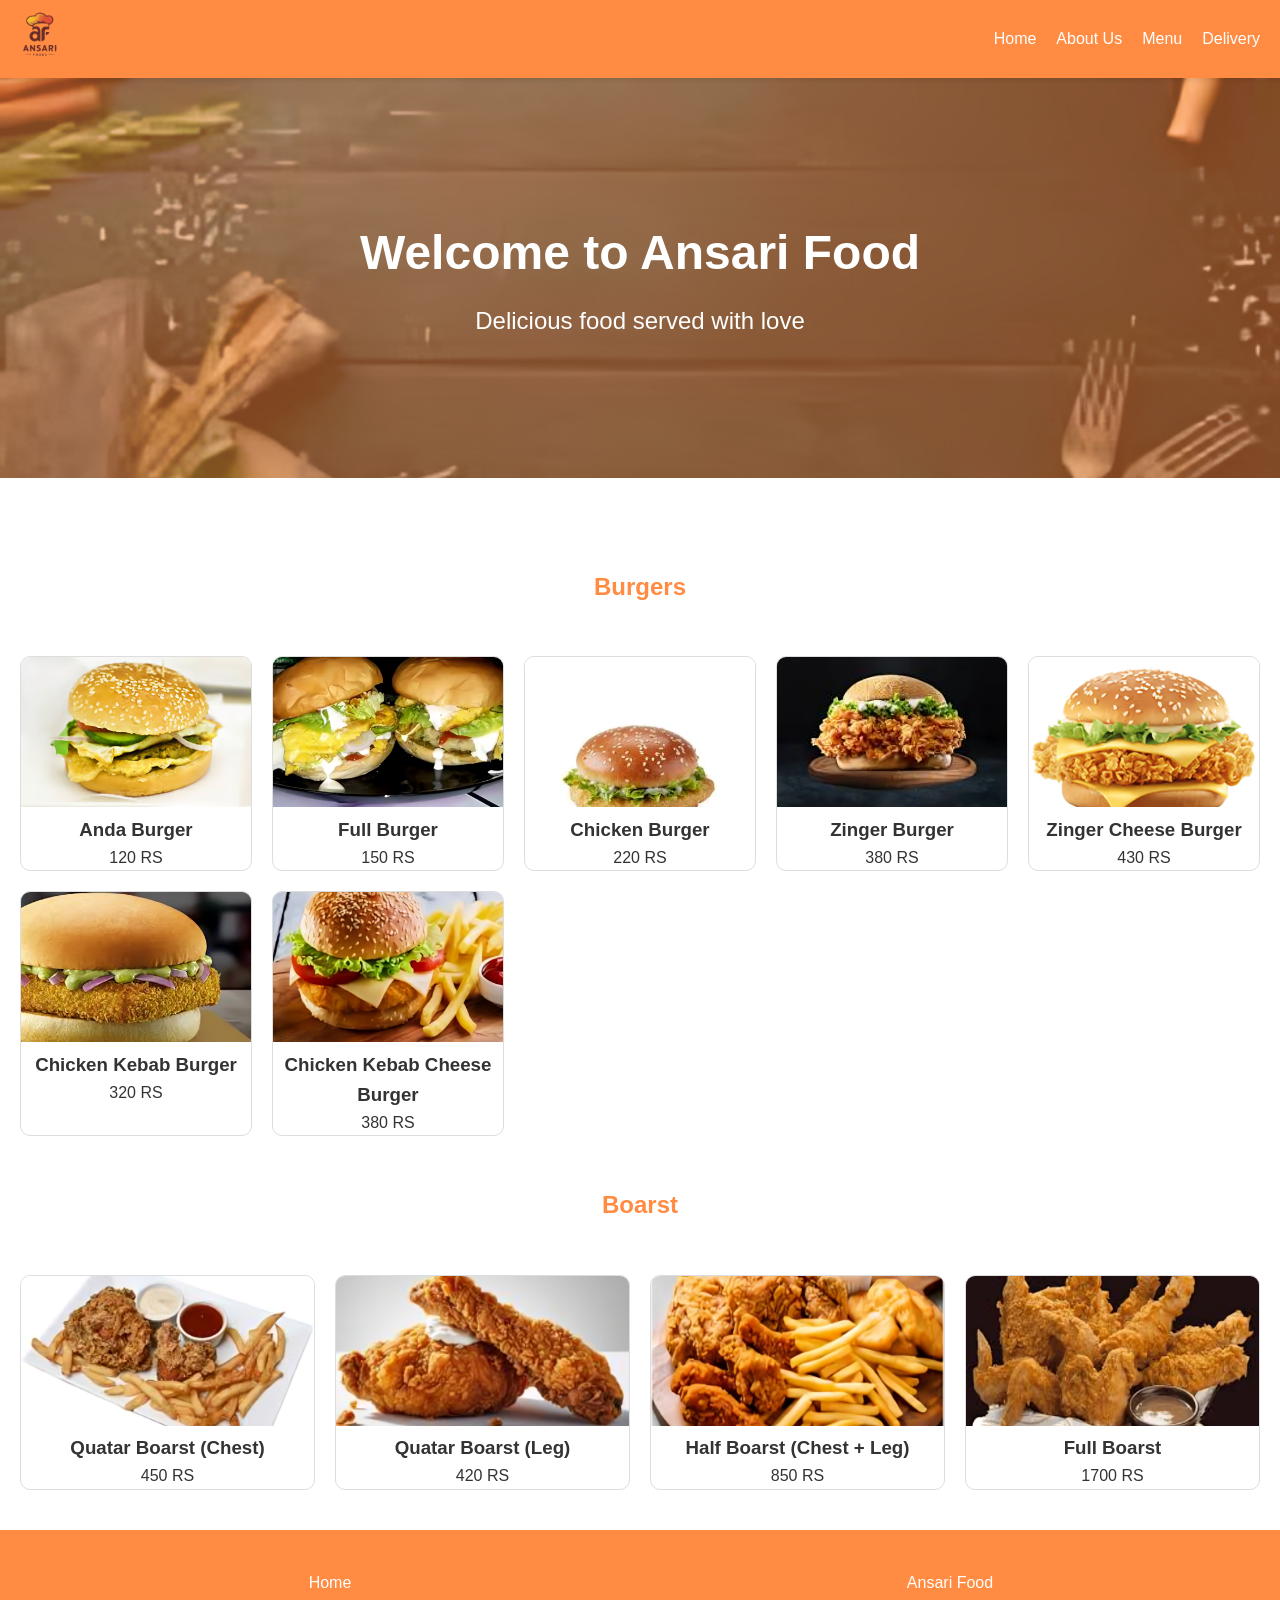
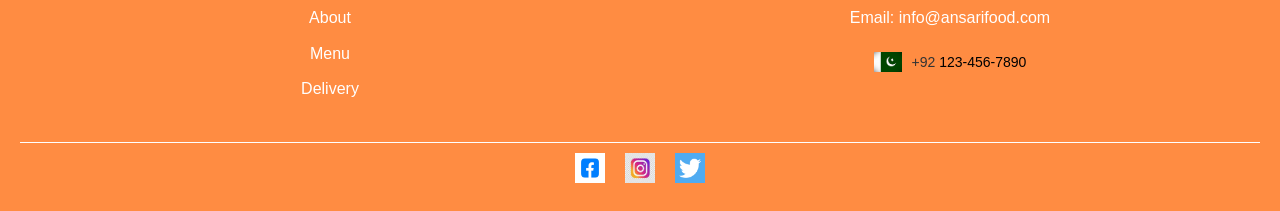
<file: menu.html>
<!DOCTYPE html>
<html lang="en">
<head>
  <meta charset="UTF-8">
  <meta name="viewport" content="width=device-width, initial-scale=1.0">
  <title>Restaurant Website</title>
  <link rel="shortcut icon" href="./logo.png" type="image/x-icon">
  <link rel="stylesheet" href="menu.css">
  <link rel="stylesheet" href="styles.css">
</head>
<body>
  <!-- Navbar -->
  <nav class="navbar">
    <div class="logo">
      <img src="./logo.png" alt="Logo">
    </div>
    <div class="hamburger" id="hamburger">
      <span class="bar"></span>
      <span class="bar"></span>
      <span class="bar"></span>
    </div>
    <ul class="nav-links" id="nav-links">
      <li><a href="./index.html">Home</a></li>
      <li><a href="./index.html">About Us</a></li>
      <li><a href="#_">Menu</a></li>
      <li><a href="./index.html">Delivery</a></li>
    </ul>
  </nav>

  <!-- Main Section -->
  <section class="main-section">
    <div class="main-content">
      <h1>Welcome to Ansari Food</h1>
      <p>Delicious food served with love</p>
    </div>
  </section>

  <!-- Food Items Section -->
  <section class="food-section" id="menu">
    <h2>Burgers</h2>
    <div class="food-container">
      <!-- Food Card Example -->
      <div class="food-card">
        <img src="./half-a.png" alt="Food Item">
        <h3>Anda Burger</h3>
        <p>120 RS</p>
      </div>

      <div class="food-card">
        <img src="./Full-an.png" alt="Food Item">
        <h3>Full Burger</h3>
        <p>150 RS</p>
      </div>


      <div class="food-card">
        <img src="./chicken.png" alt="Food Item">
        <h3>Chicken Burger</h3>
        <p>220 RS</p>
      </div>

      <div class="food-card">
        <img src="./Zinger.png" alt="Food Item">
        <h3>Zinger Burger</h3>
        <p>380 RS</p>
      </div>

      <div class="food-card">
        <img src="./Zinger Ches.png" alt="Food Item">
        <h3>Zinger Cheese Burger</h3>
        <p>430 RS</p>
      </div>

      <div class="food-card">
        <img src="./Chicken-K.png" alt="Food Item">
        <h3>Chicken Kebab Burger</h3>
        <p>320 RS</p>
      </div>

      <div class="food-card">
        <img src="./Chicken-K-c.png" alt="Food Item">
        <h3>Chicken Kebab Cheese Burger</h3>
        <p>380 RS</p>
      </div>
    </div>

    <h2>Boarst</h2>

    <div class="food-container">
      <div class="food-card">
        <img src="./quater borast.png" alt="Food Item">
        <h3>Quatar Boarst (Chest)</h3>
        <p>450 RS</p>
      </div>

      <div class="food-card">
        <img src="./Quater.png" alt="Food Item">
        <h3>Quatar Boarst (Leg)</h3>
        <p>420 RS</p>
      </div>

      <div class="food-card">
        <img src="./half-borates.png" alt="Food Item">
        <h3>Half Boarst (Chest + Leg)</h3>
        <p>850 RS</p>
      </div>

      <div class="food-card">
        <img src="./full.png" alt="Food Item">
        <h3>Full Boarst</h3>
        <p>1700 RS</p>
      </div>

      
  </section>

  <!-- Footer Section -->
  <footer class="footer">
    <div class="footer-content">
      <!-- Left Section -->
      <div class="footer-left">
        <ul class="footer-links">
          <li><a href="#home">Home</a></li>
          <li><a href="#about">About</a></li>
          <li><a href="#menu">Menu</a></li>
          <li><a href="#delivery">Delivery</a></li>
        </ul>
      </div>

      <!-- Right Section -->
      <div class="footer-right">
        <p>Ansari Food</p>
        <p>Email: <a class="Email" href="mailto:info@ansarifood.com">info@ansarifood.com</a></p>
        <div class="flag">
          <img src="./flag.png" alt="Pakistan Flag">
          <p>+92 <a href="tel:+921234567890">123-456-7890</a></p>
        </div>
      </div>
    </div>

    <!-- Bottom Section -->
    <div class="footer-bottom">
      <div class="social-icons">
        <a href="#"><img src="./facebook.png" alt="Facebook"></a>
        <a href="#"><img src="./instagram.png" alt="Instagram"></a>
        <a href="#"><img src="./twiter.png" alt="Twitter"></a>
      </div>
    </div>
  </footer>

 
  <script>

    // Toggle Hamburger Menu
const hamburger = document.getElementById('hamburger');
const navLinks = document.getElementById('nav-links');

hamburger.addEventListener('click', () => {
  navLinks.classList.toggle('active');
});

// Close Navbar when clicking outside or on a link
document.addEventListener('click', (event) => {
  const isClickInsideNavbar = event.target.closest('.navbar');
  const isClickOnHamburger = event.target.closest('.hamburger');
  const isClickOnNavLink = event.target.closest('.nav-links a');

  if (!isClickInsideNavbar && !isClickOnHamburger) {
    navLinks.classList.remove('active');
  }

  if (isClickOnNavLink) {
    navLinks.classList.remove('active');
  }
});
  </script>
</body>
</html>
</file>
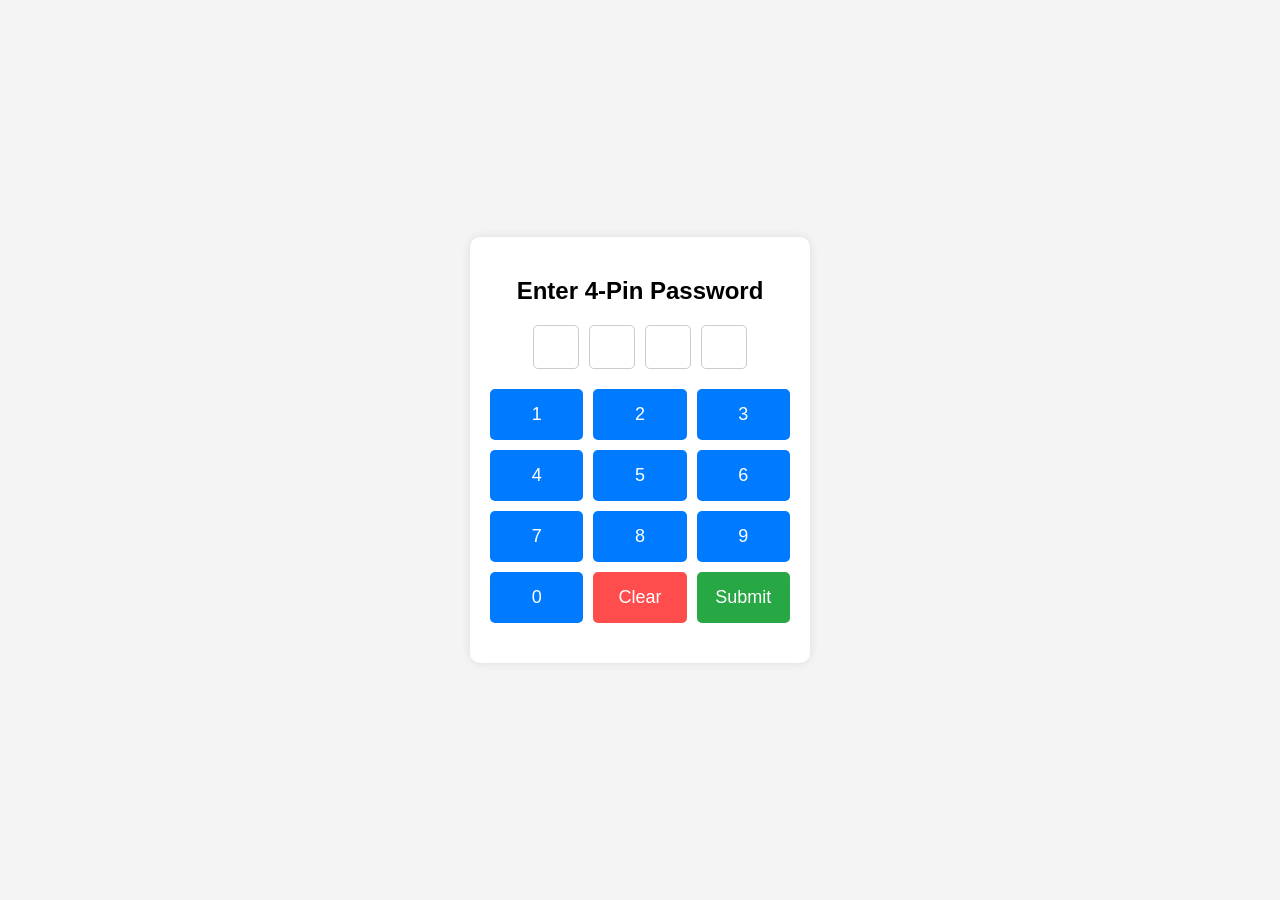
<file: Password.html>
<!DOCTYPE html>
<html lang="en">
<head>
    <meta charset="UTF-8">
    <meta name="viewport" content="width=device-width, initial-scale=1.0">
    <title>4-Pin Password with Keypad</title>
    <link rel="stylesheet" href="./passstyles.css">
</head>
<body>
    <div class="container">
        <h2>Enter 4-Pin Password</h2>
        <div class="pin-input">
            <input type="password" maxlength="1" class="pin" id="pin1" readonly>
            <input type="password" maxlength="1" class="pin" id="pin2" readonly>
            <input type="password" maxlength="1" class="pin" id="pin3" readonly>
            <input type="password" maxlength="1" class="pin" id="pin4" readonly>
        </div>
        <div class="keypad">
            <button class="key">1</button>
            <button class="key">2</button>
            <button class="key">3</button>
            <button class="key">4</button>
            <button class="key">5</button>
            <button class="key">6</button>
            <button class="key">7</button>
            <button class="key">8</button>
            <button class="key">9</button>
            <button class="key">0</button>
            <button class="key clear">Clear</button>
            <button class="key submit">Submit</button>
        </div>
        <p id="message"></p>
    </div>
    <script src="./passcript.js"></script>
</body>
</html>
</file>
<file: menu.css>
/* General Styles */
* {
    margin: 0;
    padding: 0;
    box-sizing: border-box;
    list-style: none;
    text-decoration: none;
  }
  
  body {
    font-family: Arial, sans-serif;
    line-height: 1.6;
    background-color: #fff8f0; /* Light orange background */
    color: #333;
  }
  
  footer-right p:hover{
    color: #ffd700; /* Gold color on hover */
  }
  .footer-right a:hover{
    color: #ffd700; /* Gold color on hover */
  }
  
  .Email{
    text-decoration: none;
    color: #fff;
  }
  
  .Email:hover{
    color: #ffd700; /* Gold color on hover */
  
  }
  


  /* Navbar */
  .navbar {
    background: #ff8c42; /* Light orange */
    padding: 10px 20px;
    display: flex;
    justify-content: space-between;
    align-items: center;
    box-shadow: 0 2px 5px rgba(0, 0, 0, 0.1);
  }
  
  .logo img {
    height: 50px;
  }
  
  /* Hamburger Menu */
  .hamburger {
    display: none;
    flex-direction: column;
    cursor: pointer;
  }
  
  .hamburger .bar {
    width: 25px;
    height: 3px;
    background-color: #fff;
    margin: 4px 0;
    transition: 0.4s;
  }
  
  /* Nav Links */
  .nav-links {
    list-style: none;
    display: flex;
    align-items: center;
  }
  
  .nav-links li {
    margin-left: 20px;
  }
  
  .nav-links a {
    color: #fff;
    text-decoration: none;
    font-size: 1rem;
    transition: color 0.3s ease;
  }
  
  .nav-links a:hover {
    color: #ffd700; /* Gold color on hover */
  }
  
  /* Responsive Navbar */
  @media (max-width: 768px) {
    .hamburger {
      display: flex;
    }
  
    .nav-links {
      position: absolute;
      top: 60px;
      right: 0;
      background: #ff8c42; /* Light orange */
      flex-direction: column;
      width: 100%;
      text-align: center;
      transform: translateX(100%);
      transition: transform 0.3s ease-in-out;
    }
  
    .nav-links.active {
      transform: translateX(0);
    }
  
    .nav-links li {
      margin: 15px 0;
    }
  }
  
  /* Main Section */
  .main-section {
    background: url('main-bg.jpg') no-repeat center center/cover;
    height: 400px;
    display: flex;
    align-items: center;
    justify-content: center;
    color: #fff;
    z-index: -11;
    text-align: center;
    position: relative;
  }
  
  .main-section::before {
    content: '';
    position: absolute;
    top: 0;
    left: 0;
    width: 100%;
    height: 100%;
    background: rgba(255, 140, 66, 0.5); /* Light orange overlay */
  }
  
  .main-content {
    position: relative;
    z-index: 1;
  }
  
  .main-content h1 {
    font-size: 3rem;
    margin-bottom: 10px;
  }
  
  .main-content p {
    font-size: 1.5rem;
  }
  
  /* Food Items Section */
  .food-section {
    padding: 40px 20px;
    text-align: center;
    background-color: #fff;
  }
  
  .food-section h2 {
    margin: 10px 0; /* 10px gap on top and bottom */
    display: flex;
    justify-content: center;
    align-items: center;
    margin-top: 50px;
    margin-bottom: 50px;
    color: #ff8c42; /* Light orange */
    text-align: center; /* Center-align text */
  }
  
  .food-container {
    display: grid;
    grid-template-columns: repeat(auto-fit, minmax(200px, 1fr));
    gap: 20px;
  }
  
  .food-card {
    border: 1px solid #ddd;
    border-radius: 10px;
    overflow: hidden;
    text-align: center;
    background-color: #fff;
    transition: transform 0.3s ease, box-shadow 0.3s ease;
  }
  
  .food-card:hover {
    transform: translateY(-5px);
    box-shadow: 0 5px 15px rgba(255, 140, 66, 0.3); /* Light orange shadow */
  }
  
  .food-card img {
    width: 100%;
    height: 150px;
    object-fit: cover;
  }
  
  /* Footer */
  .footer {
    background: #ff8c42; /* Light orange */
    color: #fff;
    padding: 20px;
    text-align: center;
  }
  
  .footer-content {
    display: flex;
    justify-content: space-between;
    flex-wrap: wrap;
    margin-bottom: 20px;
  }
  
  .footer-left, .footer-right {
    flex: 1;
    padding: 10px;
  }
  
  .footer-links {
    list-style: none;
    padding: 0;
  }
  
  .footer-links li {
    margin: 10px 0;
  }
  
  .footer-links a {
    color: #fff;
    text-decoration: none;
    transition: color 0.3s ease;
  }
  
  .footer-links a:hover {
    color: #ffd700; /* Gold color on hover */
  }
  
  .footer-right p {
    margin: 10px 0;
  }
  
  .footer-right .flag {
    display: flex;
    align-items: center;
    justify-content: center;
    gap: 10px;
  }
  
  .footer-right .flag img {
    width: 28px;
  }
  
  .footer-bottom {
    border-top: 1px solid #fff;
    padding-top: 10px;
  }
  
  .social-icons {
    display: flex;
    justify-content: center;
    gap: 20px;
  }
  
  .social-icons img {
    width: 30px;
    height: 30px;
  }
  
  /* Responsive Footer for Mobile */
  @media (max-width: 768px) {
    .footer-content {
      flex-direction: column;
      align-items: center;
    }
  
    .footer-left {
      order: 1;
      margin-bottom: 20px;
    }
  
    .footer-right {
      order: 2;
    }
  
    .footer-links {
      text-align: center;
    }
  
    .footer-right p {
      text-align: center;
    }
  
    .footer-right .flag {
      justify-content: center;
    }
  }
</file>
<file: styles.css>
/* General Styles */
* {
  margin: 0;
  padding: 0;
  box-sizing: border-box;
  list-style: none;
  text-decoration: none;
}

body {
  font-family: Arial, sans-serif;
  line-height: 1.6;
  background-color: #fff8f0; /* Light orange background */
  color: #333;
}

/* Navbar */
.navbar {
  background: #ff8c42; /* Light orange */
  padding: 10px 20px;
  display: flex;
  justify-content: space-between;
  align-items: center;
  box-shadow: 0 2px 5px rgba(0, 0, 0, 0.1);
}

.logo img {
  height: 50px;
}

/* Hamburger Menu */
.hamburger {
  display: none;
  flex-direction: column;
  cursor: pointer;
}

.hamburger .bar {
  width: 25px;
  height: 3px;
  background-color: #fff;
  margin: 4px 0;
  transition: 0.4s;
}

/* Nav Links */
.nav-links {
  list-style: none;
  display: flex;
  align-items: center;
}

.nav-links li {
  margin-left: 20px;
}

.nav-links a {
  color: #fff;
  text-decoration: none;
  font-size: 1rem;
  transition: color 0.3s ease;
}

.nav-links a:hover {
  color: #ffd700; /* Gold color on hover */
}

/* Responsive Navbar */
@media (max-width: 768px) {
  .hamburger {
    display: flex;
  }

  .nav-links {
    position: absolute;
    top: 60px;
    right: 0;
    background: #ff8c42; /* Light orange */
    flex-direction: column;
    width: 100%;
    text-align: center;
    transform: translateX(100%);
    transition: transform 0.3s ease-in-out;
    display: none; /* Hide by default */
  }

  .nav-links.active {
    transform: translateX(0);
    display: flex; /* Show when active */
  }

  .nav-links li {
    margin: 15px 0;
  }
}

/* Main Section */
.main-section {
  background: url('main-bg.jpg') no-repeat center center/cover;
  height: 400px;
  display: flex;
  align-items: center;
  justify-content: center;
  color: #fff;
  z-index: -11;
  text-align: center;
  position: relative;
  background-image: url(./Back.png);
  background-size:cover ;

}

.main-section::before {
  content: '';
  position: absolute;
  top: 0;
  left: 0;
  width: 100%;
  height: 100%;
  background: rgba(255, 140, 66, 0.5); /* Light orange overlay */
}

.main-content {
  position: relative;
  z-index: 1;
}
  

.main-content h1 {
  font-size: 3rem;
  margin-bottom: 10px;
}

.main-content p {
  font-size: 1.5rem;
}

/* Image Slider Section */
.slider-section {
  padding: 20px;
  background-color: #fff;
}

.slider {
  width: 100%;
  max-width: 800px;
  margin: 0 auto;
  overflow: hidden;
  border-radius: 10px;
  box-shadow: 0 5px 15px rgba(255, 140, 66, 0.3); /* Light orange shadow */
}

.slides {
  display: flex;
  transition: transform 0.5s ease-in-out;
}

.slide {
  min-width: 100%;
  height: 300px;
  object-fit: cover;
}

/* Food Items Section */
.food-section {
  padding: 40px 20px;
  text-align: center;
  background-color: #fff;
}

.food-section h2 {
  margin: 10px 0; /* 10px gap on top and bottom */
  display: flex;
  justify-content: center;
  align-items: center;
  margin-top: 50px;
  margin-bottom: 50px;
  color: #ff8c42; /* Light orange */
  text-align: center; /* Center-align text */
}

.food-container {
  display: grid;
  grid-template-columns: repeat(auto-fit, minmax(200px, 1fr));
  gap: 20px;
}

.food-card {
  border: 1px solid #ddd;
  border-radius: 10px;
  overflow: hidden;
  text-align: center;
  background-color: #fff;
  transition: transform 0.3s ease, box-shadow 0.3s ease;
}

.food-card:hover {
  transform: translateY(-5px);
  box-shadow: 0 5px 15px rgba(255, 140, 66, 0.3); /* Light orange shadow */
}

.food-card img {
  width: 100%;
  height: 150px;
  object-fit: cover;
}

/* About Us Section */
.about-section {
  padding: 40px 20px;
  display: flex;
  align-items: center;
  justify-content: space-between;
  flex-wrap: wrap;
  background-color: #fff8f0; /* Light orange background */
}

.about-text {
  flex: 1;
  padding: 20px;
}

.about-text h2 {
  margin-bottom: 10px;
  color: #ff8c42; /* Light orange */
}

.about-text p {
  color: #333;
}

/* Branches Section */
.branches-section {
  padding: 40px 20px;
  background-color: #fff8f0; /* Light orange background */
  text-align: center;
}

.branches-section h2 {
  margin-bottom: 20px;
  color: #ff8c42; /* Light orange */
}

.branches-container {
  display: flex;
  justify-content: space-around;
  flex-wrap: wrap;
  gap: 20px;
}

.branch-card {
  background: #fff;
  border-radius: 10px;
  box-shadow: 0 5px 15px rgba(255, 140, 66, 0.3); /* Light orange shadow */
  width: 45%;
  padding: 20px;
  text-align: center;
}

.branch-slider {
  position: relative;
  width: 100%;
  height: 200px;
  overflow: hidden;
  border-radius: 10px;
}

.branch-slide {
  width: 100%;
  height: 100%;
  object-fit: cover;
}

.branch-btn {
  margin-top: 20px;
  padding: 10px 20px;
  background: #ff8c42; /* Light orange */
  color: #fff;
  border: none;
  border-radius: 5px;
  cursor: pointer;
  transition: background 0.3s ease;
}

.branch-btn:hover {
  background: #e67e22; /* Darker orange */
}


/* Responsive Branches Section */
@media (max-width: 768px) {
  .branches-container {
    flex-direction: column; /* Stack cards vertically on small devices */
    align-items: center; /* Center-align cards */
  }

  .branch-card {
    width: 80%; /* Adjust width for small devices */
  }
}

/* Delivery Section */
.delivery-section {
  padding: 40px 20px;
  background-color: #fff;
}

.delivery-content {
  display: flex;
  align-items: center;
  justify-content: space-between;
  flex-wrap: wrap;
}

.delivery-image {
  flex: 1;
  text-align: center;
}

.delivery-image img {
  max-width: 100%;
  border-radius: 10px;
  box-shadow: 0 5px 15px rgba(255, 140, 66, 0.3); /* Light orange shadow */
}

.delivery-text {
  flex: 1;
  padding: 20px;
}

.delivery-text h2 {
  margin-bottom: 10px;
  color: #ff8c42; /* Light orange */
}

.delivery-text p {
  color: #333;
}

.flag {
  display: flex;
  align-items: center;
  gap: 10px; /* Space between flag and number */
}

.flag img {
  width: 60px;
}

.flag p {
  margin: 0; /* Remove default margin */
  font-size: 14px;
  color: #333;
}

.flag a {
  color: black; /* Light orange */
  text-decoration: none;
  transition: color 0.3s ease;
}

.flag a:hover {
  color: black; /* Darker orange on hover */
}

/* Footer */
.footer {
  background: #ff8c42; /* Light orange */
  color: #fff;
  padding: 20px;
  text-align: center;
}

.footer-content {
  display: flex;
  justify-content: space-between;
  flex-wrap: wrap;
  margin-bottom: 20px;
}

.footer-left, .footer-right {
  flex: 1;
  padding: 10px;
}

.footer-links {
  list-style: none;
  padding: 0;
}

.footer-links li {
  margin: 10px 0;
}

.footer-links a {
  color: #fff;
  text-decoration: none;
  transition: color 0.3s ease;
}

.footer-links a:hover {
  color: #ffd700; /* Gold color on hover */
}

.footer-right p {
  margin: 10px 0;
}

.footer-right .flag {
  display: flex;
  align-items: center;
  justify-content: center;
  gap: 10px;
}

.footer-right .flag img {
  width: 28px;
}

.footer-bottom {
  border-top: 1px solid #fff;
  padding-top: 10px;
}

.social-icons {
  display: flex;
  justify-content: center;
  gap: 20px;
}

.social-icons img {
  width: 30px;
  height: 30px;
}

.footer-right p:hover{
  color: #ffd700; /* Gold color on hover */
}
.footer-right a:hover{
  color: #ffd700; /* Gold color on hover */
}

.Email{
  text-decoration: none;
  color: #fff;
}

.Email:hover{
  color: #ffd700; /* Gold color on hover */

}


/* Responsive Footer for Mobile */
@media (max-width: 768px) {
  .footer-content {
    flex-direction: column; /* Stack left and right sections vertically */
    align-items: center; /* Center-align content */
  }

  .footer-left {
    order: 1; /* Place left section (navigation links) on top */
    margin-bottom: 20px; /* Add spacing between sections */
  }

  .footer-right {
    order: 2; /* Place right section (contact info) below */
  }

  .footer-links {
    text-align: center; /* Center-align navigation links */
  }

  .footer-right p {
    text-align: center; /* Center-align contact info */
  }

  .footer-right .flag {
    justify-content: center; /* Center-align flag and phone number */
  }

}
</file>
<file: passstyles.css>
body {
    font-family: Arial, sans-serif;
    display: flex;
    justify-content: center;
    align-items: center;
    height: 100vh;
    margin: 0;
    background-color: #f4f4f4;
}

.container {
    text-align: center;
    background-color: #fff;
    padding: 20px;
    border-radius: 10px;
    box-shadow: 0 0 10px rgba(0, 0, 0, 0.1);
    max-width: 300px;
    width: 100%;
}

.pin-input {
    display: flex;
    justify-content: center;
    margin: 20px 0;
}

.pin {
    width: 40px;
    height: 40px;
    margin: 0 5px;
    text-align: center;
    font-size: 18px;
    border: 1px solid #ccc;
    border-radius: 5px;
    pointer-events: none; /* Disable direct input */
}

.keypad {
    display: grid;
    grid-template-columns: repeat(3, 1fr);
    gap: 10px;
    margin-top: 20px;
}

.key {
    padding: 15px;
    font-size: 18px;
    border: none;
    border-radius: 5px;
    background-color: #007bff;
    color: #fff;
    cursor: pointer;
    transition: background-color 0.3s;
}

.key:hover {
    background-color: #0056b3;
}

.clear {
    background-color: #ff4d4d;
}

.clear:hover {
    background-color: #cc0000;
}

.submit {
    background-color: #28a745;
}

.submit:hover {
    background-color: #218838;
}

#message {
    margin-top: 20px;
    font-size: 16px;
    color: red;
}

/* Responsive Design */
@media (max-width: 400px) {
    .pin {
        width: 35px;
        height: 35px;
        font-size: 16px;
    }

    .key {
        padding: 12px;
        font-size: 16px;
    }
}
</file>
